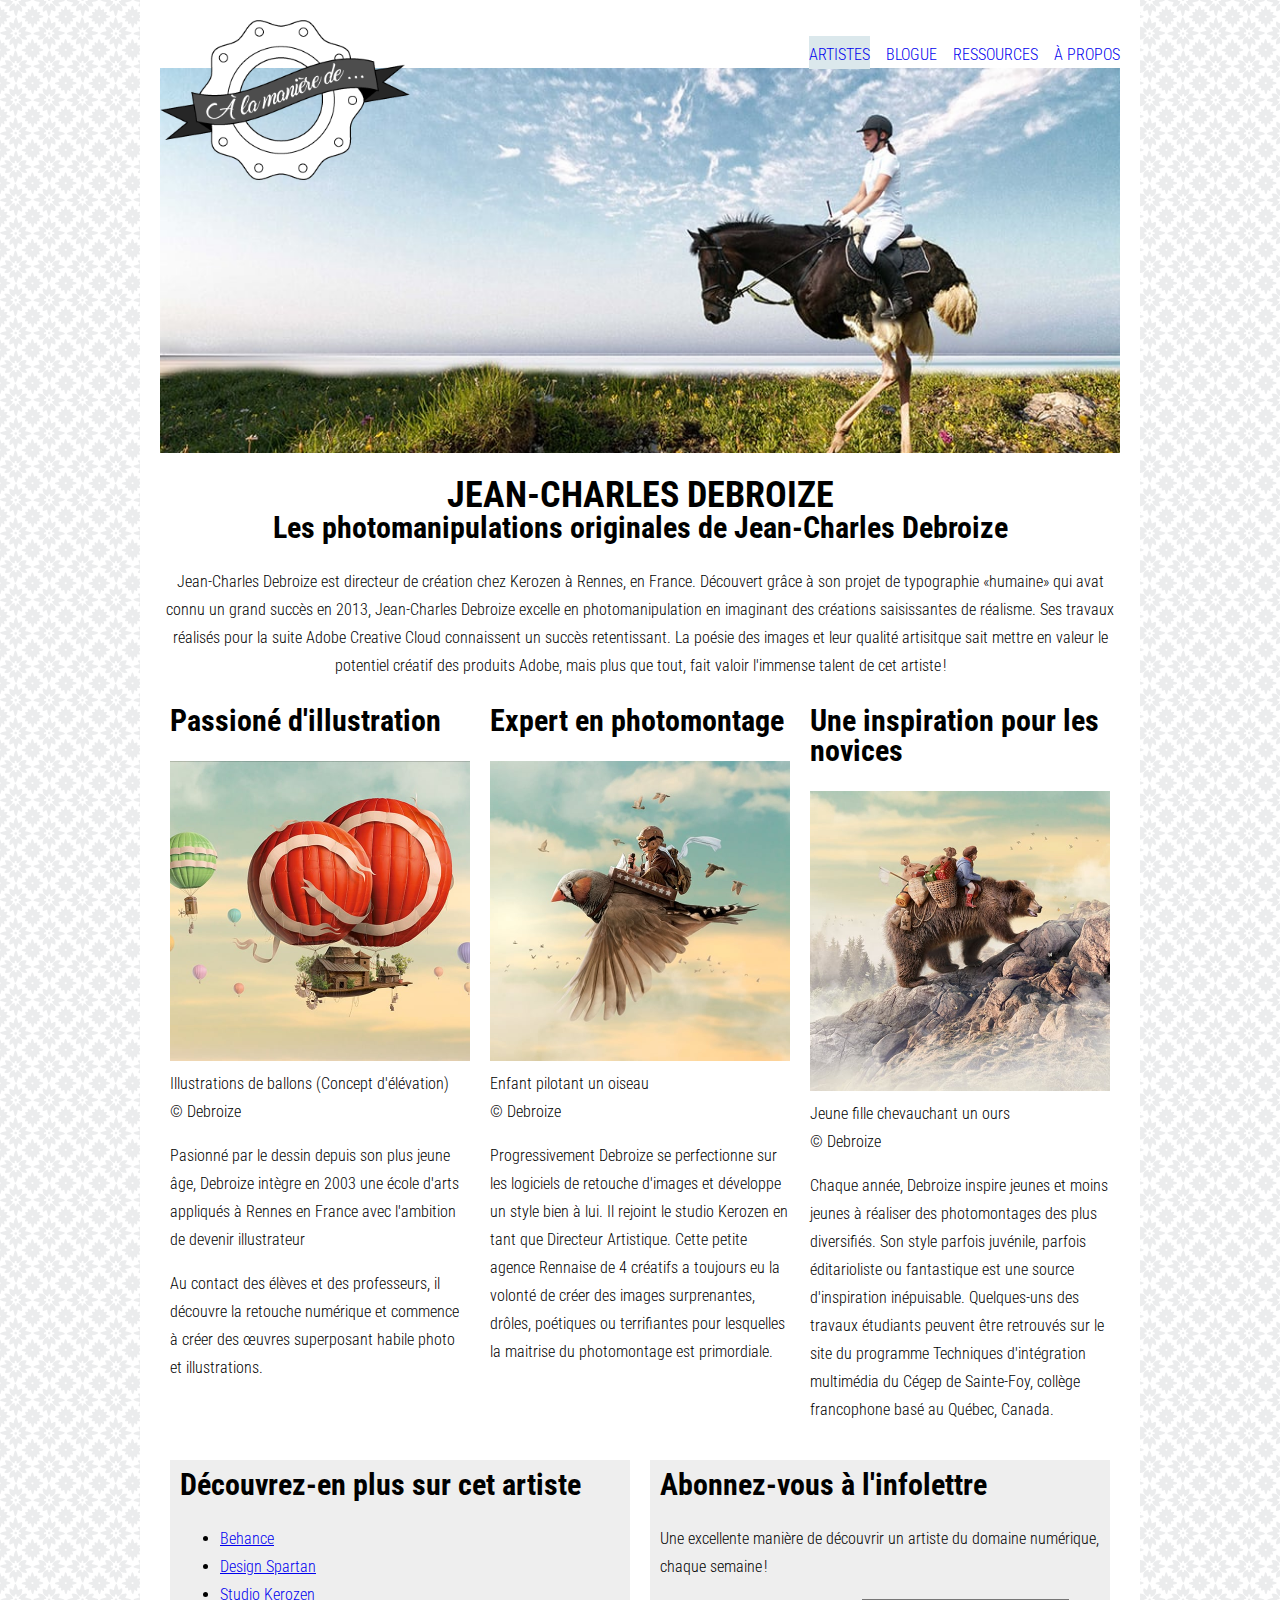
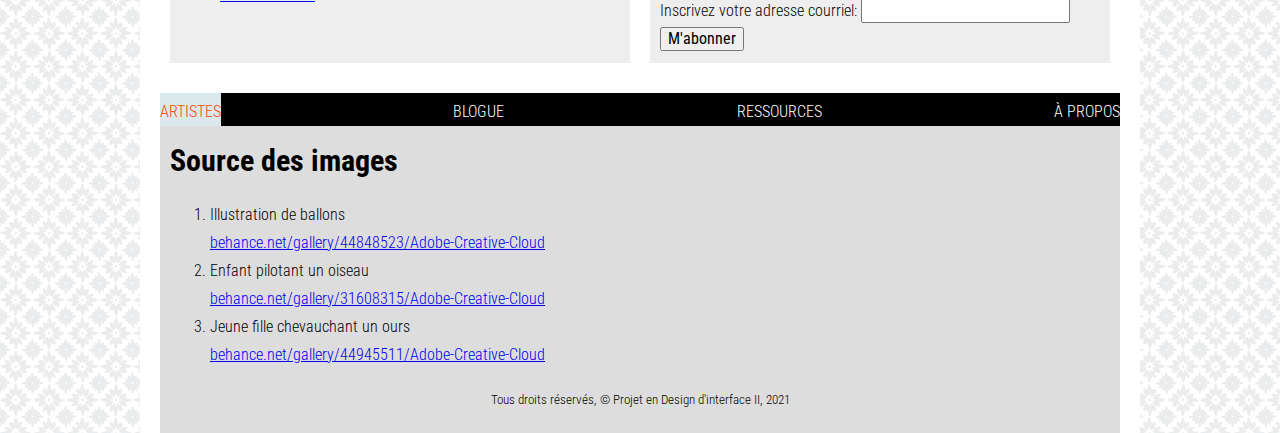
<file: index.html>
<!DOCTYPE html>
<html lang="fr">
<head>
    <meta charset="UTF-8">
    <meta http-equiv="X-UA-Compatible" content="IE=edge">
    <meta name="viewport" content="width=device-width, initial-scale=1.0">
    <title>À la manière de - Jean-Charles Debroize</title>
    <link rel="stylesheet" href="css/normalize.css">
    <link rel="stylesheet" href="css/style.css">
</head>
<body>
    <div class="layout-page">
        <header id="header" role="banner">
            <!-- Rangée 1: logo et le menu principal -->
            
            <nav class="nav nav--header" role="navigation">
                <a class="logo" href="index.html">
                    <img src="images/logo-final.png" alt="Accueil (Logo À la manière de)">
                </a>
                <ul class="nav__list nav__list--sublist">
                    <li class="nav__listItem"><a class="nav__link nav__link--active" href="artistes.html">Artistes</a></li>
                    <li class="nav__listItem"><a class="nav__link" href="blogue.html">Blogue</a></li>
                    <li class="nav__listItem"><a class="nav__link" href="ressources.html">Ressources</a></li>
                    <li class="nav__listItem"><a class="nav__link" href="a-propos.html">À propos</a></li>
                </ul>
            </nav>
            <!-- Rangée 2: l'image du bandeau d'entête -->
            <picture class="image__entete">
                <source srcset="images/photo-montage_600.jpg" media="(max-width:600px)">
                <source srcset="images/photo-montage_1000.jpg" media="(min-width:601px)">
                <img src="images/photo-montage_600.jpg" alt="Photomonatge d'un cheval-autruche">
            </picture>
        </header>
        <main id="main" role="main">
            <!-- Rangée 3: Le premier paragraphe occupe toutes la largeur -->
            <section class="intro">
                <h1>Jean-Charles Debroize</h1>
                <h2>Les photomanipulations originales de Jean-Charles Debroize</h2>
                <p>Jean-Charles Debroize est directeur de création chez Kerozen à Rennes, en France. Découvert grâce à son projet de typographie «humaine» qui avat connu un grand succès en 2013, Jean-Charles Debroize excelle en photomanipulation en imaginant des créations saisissantes de réalisme. Ses travaux réalisés pour la suite <span lang="en">Adobe Creative Cloud</span> connaissent un succès retentissant. La poésie des images et leur qualité artisitque sait mettre en valeur le potentiel créatif des produits Adobe, mais plus que tout, fait valoir l'immense talent de cet artiste&#8239;!</p>
            </section>
            <!-- Rangée 4: les descriptions avec les images -->
            <div class="description">
                <section>
                    <h2 class="titre_article">Passioné d'illustration</h2>
                    <figure>
                        <img src="images/1-ballons_600.jpg" alt="Illustration de ballons">
                        <figcaption>Illustrations de ballons (Concept d'élévation)<br>© Debroize</figcaption>
                    </figure>
                    <p class="texte_article">Pasionné par le dessin depuis son plus jeune âge, Debroize intègre en 2003 une école d'arts appliqués à Rennes en France avec l'ambition de devenir illustrateur</p>
                    <p class="texte_article">Au contact des élèves et des professeurs, il découvre la retouche numérique et commence à créer des &#339uvres superposant habile photo et illustrations.</p>

                </section>
                <section>
                    <h2 class="titre_article">Expert en photomontage</h2>
                    <figure>
                        <img src="images/2-melodie_600.jpg" alt="Enfant pilotant un oiseau">
                        <figcaption>Enfant pilotant un oiseau<br>© Debroize</figcaption>
                    </figure>
                    <p class="texte_article">Progressivement Debroize se perfectionne sur les logiciels de retouche d'images et développe un style bien à lui. Il rejoint le studio Kerozen en tant que Directeur Artistique. Cette petite agence Rennaise de 4 créatifs a toujours eu la volonté de créer des images surprenantes, drôles, poétiques ou terrifiantes pour lesquelles la maitrise du photomontage est primordiale.</p>
                </section>
                <section>
                    <h2 class="titre_article">Une inspiration pour les novices</h2>
                    <figure>
                        <img src="images/3-ours_600.jpg" alt="Jeune fille chevauchant un ours">
                        <figcaption>Jeune fille chevauchant un ours<br>© Debroize</figcaption>
                    </figure>
                    <p class="texte_article">Chaque année, Debroize inspire jeunes et moins jeunes à réaliser des photomontages des plus diversifiés. Son style parfois juvénile, parfois éditarioliste ou fantastique est une source d'inspiration inépuisable. Quelques-uns des travaux étudiants peuvent être retrouvés sur le site du programme Techniques d'intégration multimédia du Cégep de Sainte-Foy, collège francophone basé au Québec, Canada.</p>
                </section>
            </div>
            <!-- Rangée 5: les 2 encadrés -->
            <div class="encadres">
                <section class="encadres__item">
                    <h2>Découvrez-en plus sur cet artiste</h2>
                    <ul>
                        <li><a href="https://www.behance.net/jcdebroizea877"><span lang="en">Behance</span></a></li>
                        <li><a href="https://designspartan.com/presentation/les-photomanipulations-originales-de-jean-charles-debroize/"><span lang="en">Design Spartan</span></a></li>
                        <li><a href="http://www.studio-kerozen.com">Studio Kerozen</a></li>
                    </ul>
                </section>
                <aside class="encadres__item">
                    <h2>Abonnez-vous à l'infolettre</h2>
                    <p>Une excellente manière de découvrir un artiste du domaine numérique, chaque semaine&#8239;!</p>
                    <form action="index.html">
                        <label for="courriel">Inscrivez votre adresse courriel: </label>
                        <input type="email" name="courriel" id="courriel">
                        <button>M'abonner</button>
                    </form>
                </aside>
            </div>
        </main>
        <footer id="footer" role="contentinfo">
            <!-- Rangée 6: variante du menu principal dans le pied de page -->
            <nav class="nav nav--footer">
                <ul class="nav__list">
                    <li class="nav__listItem"><a class="nav__link nav__link--active" href="artiste.html">Artistes</a></li>
                    <li class="nav__listItem"><a class="nav__link" href="blogue.html">Blogue</a></li>
                    <li class="nav__listItem"><a class="nav__link" href="ressources.html">Ressources</a></li>
                    <li class="nav__listItem"><a class="nav__link" href="a-propos.html">À&nbsp;propos</a></li>
                </ul>
            </nav>
            <!-- Rangée 7: les credits de la page -->
            <section class="credits">
                <h2>Source des images</h2>
                <ol>
                    <li>Illustration de ballons<br><a href="https://behance.net/gallery/44848523/Adobe-Creative-Cloud">behance.net/gallery/44848523/Adobe-Creative-Cloud</a></li>
                    <li>Enfant pilotant un oiseau<br><a href="https://behance.net/gallery/31608315/Adobe-Creative-Cloud">behance.net/gallery/31608315/Adobe-Creative-Cloud</a></li>
                    <li>Jeune fille chevauchant un ours<br><a href="https://behance.net/gallery/44945511/Adobe-Creative-Cloud">behance.net/gallery/44945511/Adobe-Creative-Cloud</a></li>
                </ol>
            </section>
            <!-- Rangée 8: copyright, mention légale -->
            <p class="copyright">
                <small>Tous droits réservés, © Projet en Design d'interface II,
                    <time>2021</time>
                </small>
            </p>
        </footer>
    </div> 
    <!-- Fin du div.layout-page -->
</body>
</html>
</file>
<file: css/style.css>
@charset "UTF-8";
/* Polices liées */
@import url('https://fonts.googleapis.com/css2?family=News+Cycle&family=Roboto+Condensed:wght@300;700&display=swap');

/**
 * @author Clodiane Charette <2164515@csfoy.ca>
 *
 * TABLE DES MATIERES
 * Normalize
 * Utilitaires
 * Charte typographique
 * 
 *
 */

/* Normalize
   ========================================================================== */

/* Utilitaires
   ========================================================================== */
   /*** Harmoniser le modèle de boîte avec Box-Sizing ***/
html {
   box-sizing: border-box;
}

*, 
*::before, 
*::after {
   box-sizing: inherit;
}

/* mise en forme de la navigation de l'entête */
.nav--header, 
.nav__list {
   display: flex;
   width: 100%;
}
.nav--header {
   flex-wrap: wrap;
}

   /* mise en forme du logo */
   .logo {
      flex-grow: 1;
      text-align: center;
      transition: all 0.5s;
   }
   @media (min-width: 800px) {
      .logo {
         max-width: 300px;
      }
   }
   @media(min-width: 600px) {
      .logo {
         max-width: 250px;
      }
.nav--header {
   justify-content: space-between;
   flex-wrap: nowrap;
}
.nav--header, 
.nav__list {
   width: auto;
}
.nav__link {
   display: inline-block;
   /*padding: 0.25rem;*/         /* correction menu 2 */
}
header picture {
   display: none;
}
header {
   min-height: 433px;
   background-image: url(../images/photo-montage_1000.jpg);
   background-position: 0 48px;
   background-size: contain;
   background-repeat: no-repeat;
}
}

/* mise en forme générale de la page */
img {
   max-width: 100%;
}

figure {
   margin: 0;
}

body {
   background-image: url(../images/moroccan-flower.png);
}

.layout-page {
   padding: 2rem 2rem 0;
   background-color: #fff;
}
@media(min-width: 600px) {
   .layout-page {
      max-width: 1000px;
      margin: auto;
   }
}
.intro {
   text-align: center;
}
.intro p {
   text-align: justify;
}
@media(min-width: 600px) {
   .intro p {
      text-align: center;
   }
}

@media(min-width: 600px) {
   .description {
      display: flex;
      justify-content: space-between;
   }
   .description section {
      flex: 1 0 30%;
      margin: 1rem;
   }
}
@media(min-width: 600px) {
   .encadres {
      display: flex;
      justify-content: space-between;
   }
   .encadres__item {
      flex: 1 0 40%;
      background-color: #eee;
      padding: 1rem;
      margin: 1rem;
   }
}

/* mise en forme de la navigation générale */
.nav__list {
   justify-content: space-between;
   list-style: none;
   padding: 0;
}
.nav__listItem{                        /* correction menu 3 */
   margin-left: 1em;
}
.nav__listItem:first-child{            /* correction menu 3 */
   margin-left: 0;
}
.nav__link:hover,
.nav--footer .nav__link:hover {
   color: orangered
}
.nav__link--active {
   background-color: #dbe8ec;
}
.nav__link {
   text-decoration: none;
   text-transform: uppercase;
   display: inline-block;
   /* height: 3rem; */          /* correction menu 1 */
   padding-top: 0.5rem;
}
/* mise en forme de la navigation du footer */
.nav--footer {
   background-color: black;
}
.nav--footer .nav__link {
   color: white;
}
.nav--footer .nav__link--active {
   color: orangered;
}

/* mise en forme du footer */
footer {
   margin: 2rem 0 0;
   background-color: #ddd;
}

.credits {
   padding: 0 1rem;
   margin-top: 2rem;
}

.copyright {
   text-align: center;
   padding-bottom: 2rem;
   margin-bottom: 0;
}
/* Charte typographique
   ========================================================================== */
/**
 * Typographie responsive (Mobile First)
   ========================================================================
 * Les valeurs de taille de police suggérées ici sont à titre indicatif.
 * À ajuster selon la direction visuelle et le choix de polices de caractères.
 *
 * Doc des points de rupture :
 * ==========================================================================
 * Écran étroit : de 0 à 600  
 * point de rupture: 600px
 *
 * Écran moyen : de 601 à 800 
 * point de rupture: 800px
 *
 * Écran large : 801 et +
 */


/* Charte typographique
   ========================================================================== */

/* Base décimale */
html{
   font-size: 62.5%;
}

body {
   /* Adapter la famille de polices selon le projet */
   font-family: 'Roboto Condensed', sans-serif;
   font-weight: 300;
   /* 14px pour toutes les largeurs d'écran */
   font-size: 1.4rem;
   /* facteur multiplicateur de la taille de la police 1.375x16 = 22 */
   line-height: 1.375;
}
@media (min-width: 600px) {
   body { /* = 16px */
      font-size: 1.6rem;
      line-height: 1.5;
   }
}
@media (min-width: 800px) {
   body { /* = 16px */
      font-size: 1.6rem;
      line-height: 1.75;
   }
}

h1,
h2,
h3,
h4{
   /* Adapter la famille de polices selon le projet */
   font-family: 'Roboto Condensed', sans-serif;
   font-weight: 700;
}

/* Hiérarchie responsive : plus proche = plus petit  &  plus loin = plus grand */
h1 { /* = 24px */
   font-size: 2.4rem;
   text-transform: uppercase;
   margin-bottom: 0;
   line-height: 1;
}
@media (min-width: 600px) {
   h1 { /* = 32px */
       font-size: 3.2rem;
   }
}
@media (min-width: 800px) {
   h1 { /* = 36px */
       font-size: 3.6rem;
   }
}

h2 { /* = 18px */
   font-size: 1.8rem;
   margin-top: 0;
   line-height: 1;
}
@media (min-width: 600px) {
   h2 { /* = 24px */
       font-size: 2.4rem;
   }
}
@media (min-width: 800px) {
   h2 { /* = 30px */
       font-size: 3rem;
   }
}

h3 { /* = 16px */
   font-size: 1.6rem;
}
@media (min-width: 600px) {
   h3 {  /* = 18px */
       font-size: 1.8rem;
   }
}
@media (min-width: 800px) {
   h3 { /* = 22px */
       font-size: 2.2rem;
   }
}

h4 { /* = 16px */
   font-size: 1.6rem;
}
@media (min-width: 600px) {
   h4{ /* = 18px */
       font-size: 1.8rem;
   }
}
@media (min-width: 800px) {
   h4 { /* = 22px */
       font-size: 2.2rem;
   }
}
</file>
